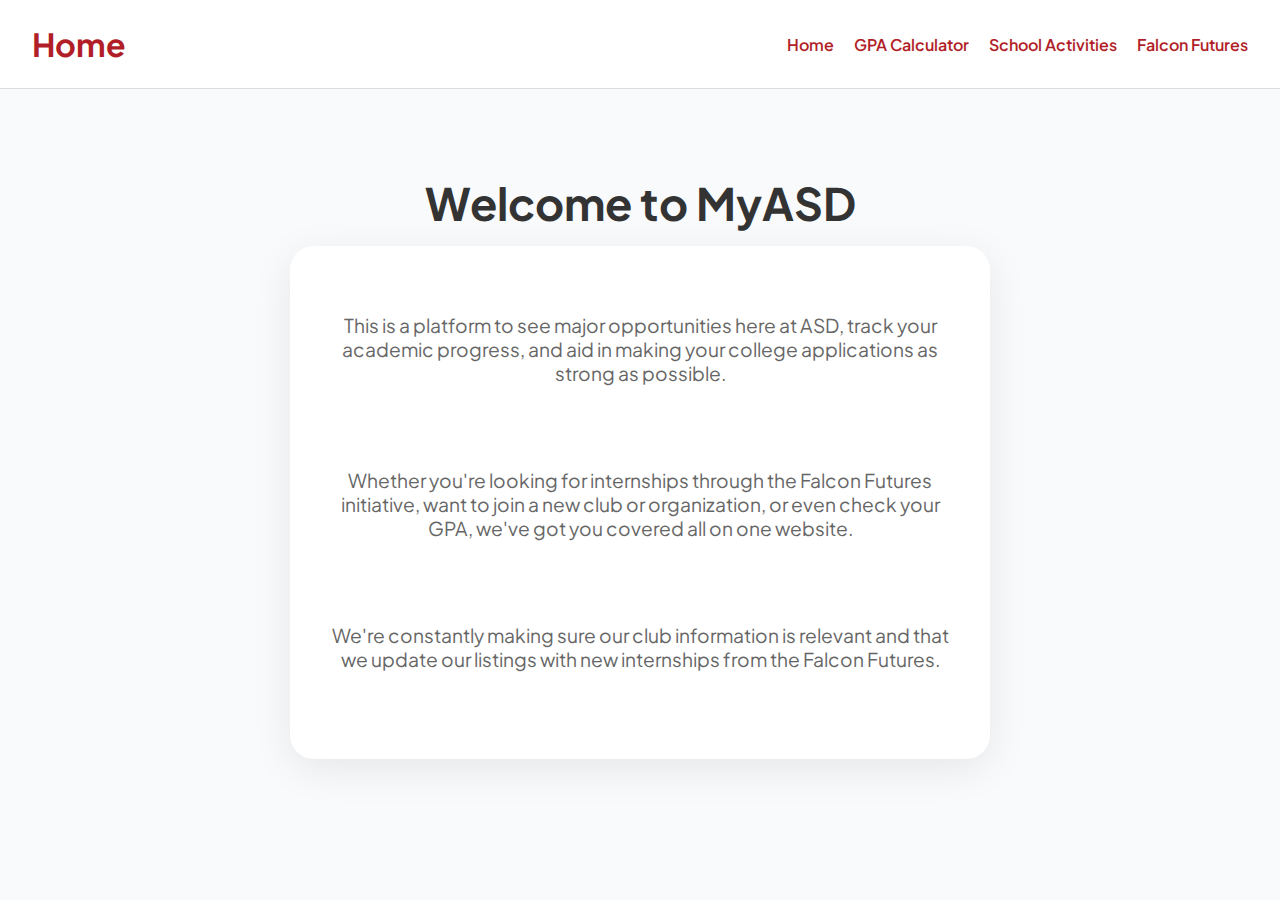
<file: index.html>
<!DOCTYPE html>
<html lang="en">
<head>
  <meta charset="UTF-8">
  <meta name="viewport" content="width=device-width, initial-scale=1.0">
  <link rel="icon" href="asd.png">
  <title>Home</title>
  <link href="https://fonts.googleapis.com/css2?family=Plus+Jakarta+Sans:wght@400;600;700&display=swap" rel="stylesheet">
  <link rel="stylesheet" href="style.css">
</head>
<body>
  <header class="main-header">
    <h1>Home </h1>
    <nav>
      <a href="index.html">Home</a>
      <a href="calculator.html">GPA Calculator</a>
      <a href="activities.html">School Activities</a>
      <a href="falcon.html">Falcon Futures</a>
    </nav>
  </header>

  <main class="homepage-main">
    <section class="homepage-hero">
      <h2>Welcome to MyASD</h2>

      <div class="homepage-form-container">
        <p>
          This is a platform to see major opportunities here at ASD, track your academic progress, and aid in making your college applications as strong as possible.
        </p> 
        <p> 
          Whether you're looking for internships through the Falcon Futures initiative, want to join a new club or organization, or even check your GPA, we've got you covered all on one website. 
        </p>
        <p>
          We're constantly making sure our club information is relevant and that we update our listings with new internships from the Falcon Futures.
        </p>
        
      </div>
    </section>
  </main>

  <script src="https://code.jquery.com/jquery-3.7.1.min.js"></script>
  <script src="index.js"></script>
</body>
</html>
</file>
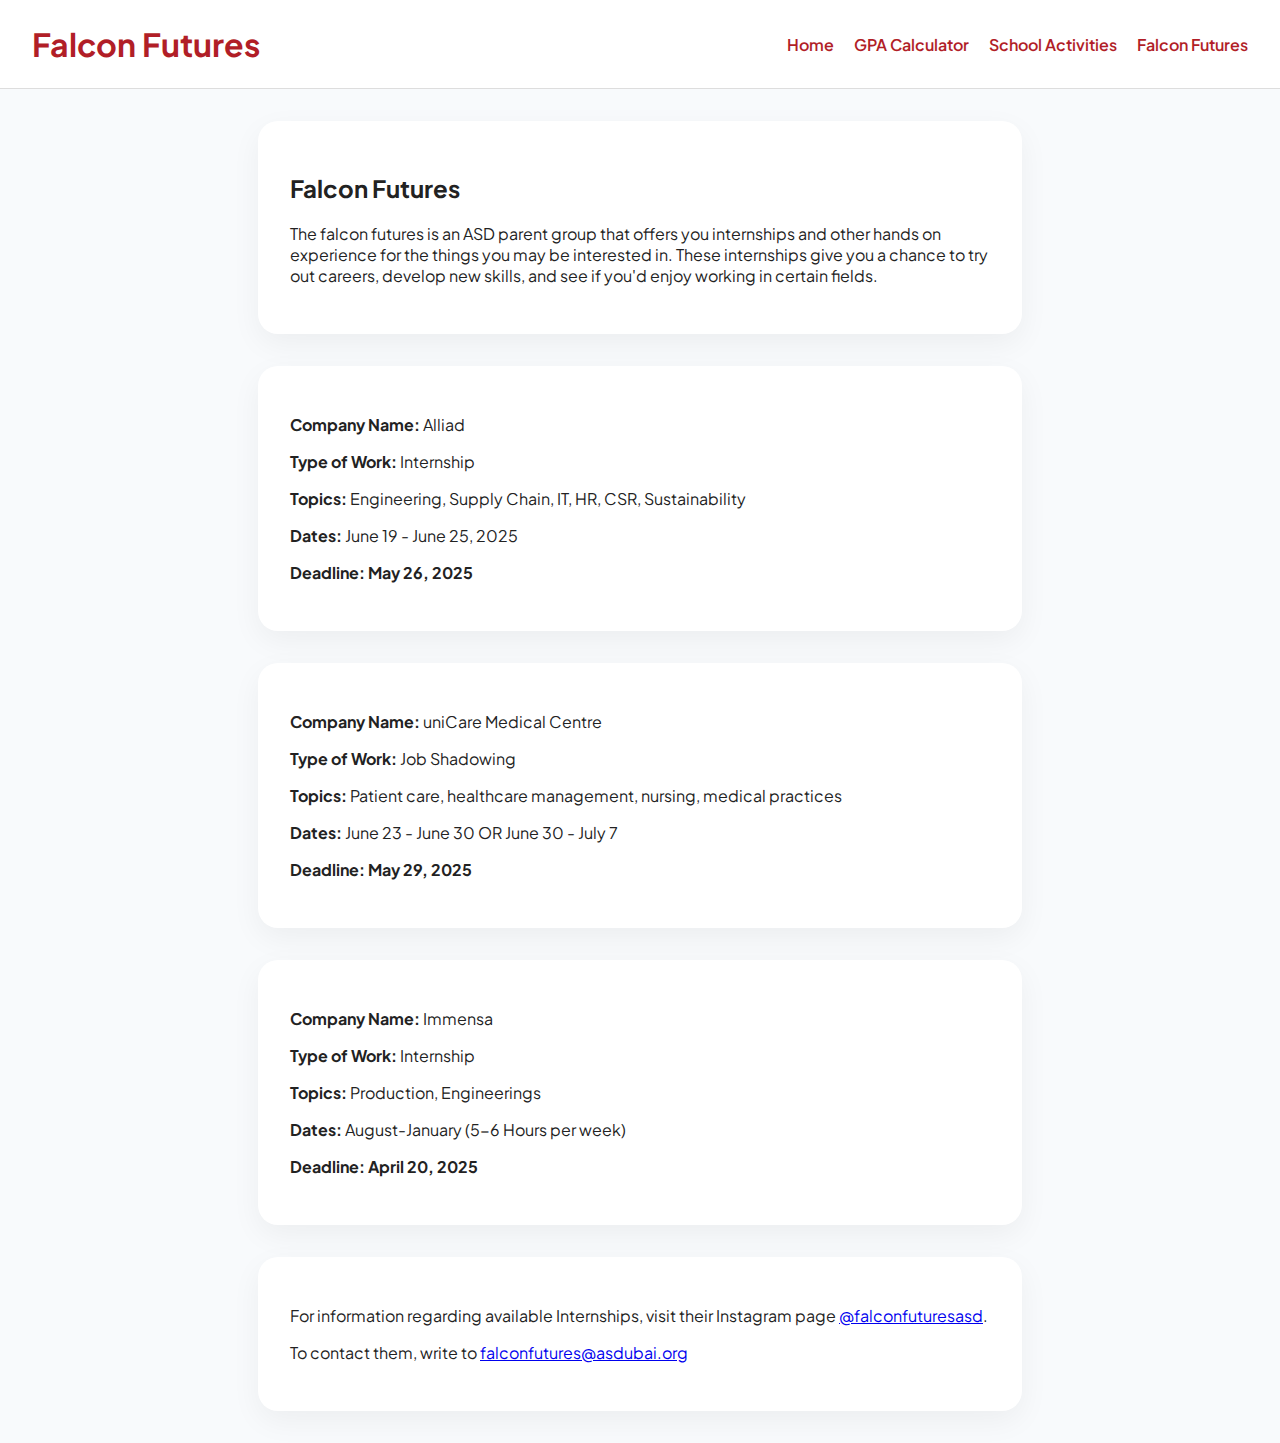
<file: falcon.html>
<!DOCTYPE html>
<html lang="en">
<head>
  <meta charset="UTF-8" />
  <meta name="viewport" content="width=device-width, initial-scale=1.0"/>
  <title>Falcon Futures</title>
  <link href="https://fonts.googleapis.com/css2?family=Plus+Jakarta+Sans:wght@400;600;700&display=swap" rel="stylesheet">
  <link rel="stylesheet" href="style.css" />
</head>
<body>
  <header class="main-header">
    <h1>Falcon Futures</h1>
    <nav>
      <a href="index.html">Home</a>
      <a href="calculator.html">GPA Calculator</a>
      <a href="activities.html">School Activities</a>
      <a href="falcon.html">Falcon Futures</a>
    </nav>
  </header>
  <main>

    <section class="card">
      <h2>Falcon Futures</h2>
      <p>
        The falcon futures is an ASD parent group that offers you internships and other hands on experience for the things you may be interested in. These internships give you a chance to try out careers, develop new skills, and see if you'd enjoy working in certain fields.
      </p>
    </section>

    <section class="card">
      <p><strong>Company Name:</strong> Alliad</p>
      <p><strong>Type of Work:</strong> Internship</p>
      <p><strong>Topics:</strong> Engineering, Supply Chain, IT, HR, CSR, Sustainability</p>
      <p><strong>Dates:</strong> June 19 - June 25, 2025</p>
      <p><strong>Deadline: May 26, 2025</strong></p>
    </section>

     <section class="card">
      <p><strong>Company Name:</strong> uniCare Medical Centre</p>
      <p><strong>Type of Work:</strong> Job Shadowing</p>
      <p><strong>Topics:</strong> Patient care, healthcare management, nursing, medical practices</p>
      <p><strong>Dates:</strong> June 23 - June 30 OR June 30 - July 7</p>
      <p><strong>Deadline: May 29, 2025</strong></p>
    </section>

     <section class="card">
      <p><strong>Company Name:</strong> Immensa</p>
      <p><strong>Type of Work:</strong> Internship</p>
      <p><strong>Topics:</strong> Production, Engineerings</p>
      <p><strong>Dates:</strong> August-January (5-6 Hours per week)</p>
      <p><strong>Deadline: April 20, 2025</strong></p>
     </section>

     <section class="card">
      <p>For information regarding available Internships, visit their Instagram page <a href="https://www.instagram.com/falconfuturesasd?igsh=MWRzcHE3ZXhsNnRmbg==" target="_blank" rel="noopener">@falconfuturesasd</a>.</p>

      <p>
        To contact them, write to <a href="mailto:falconfutures@asdubai.org">falconfutures@asdubai.org</a>
      </p>
     </section>

  </main>
</body>
</html>
</file>
<file: style.css>
body {
  margin: 0;
  font-family: 'Plus Jakarta Sans', sans-serif;
  background: #f8fafc;
  color: #222;
}
.main-header {
  padding: 1.5rem 2rem;
  background: white;
  border-bottom: 1px solid #ddd;
  display: flex;
  justify-content: space-between;
  align-items: center;
}
.main-header h1 {
  color: #B11E27;
  margin: 0;
}
.main-header nav {
  display: flex;
  align-items: center;
  gap: 20px;
}
.main-header nav a {
  text-decoration: none;
  color: #B11E27;
  font-weight: 600;
  transition: color 0.3s ease;
}
.main-header nav a:hover {
  color: #800f1a;
}
.hero {
  text-align: center;
  padding: 5rem 2rem;
}
.hero h2 {
  font-size: 2.5rem;
  margin-bottom: 1rem;
}
.hero p {
  font-size: 16px;
}
.cta {
  display: inline-block;
  margin-top: 2rem;
  padding: 0.75rem 1.5rem;
  background: #B11E27;
  color: #fff;
  border-radius: 999px;
  text-decoration: none;
  font-weight: 600;
}
.card {
  background: white;
  padding: 2rem;
  margin: 2rem auto;
  max-width: 700px;
  border-radius: 20px;
  box-shadow: 0 10px 30px rgba(0,0,0,0.05);
}
footer {
  text-align: center;
  padding: 2rem;
}
.social-icons img {
  width: 36px;
  height: 36px;
  margin: 0 8px;
  border-radius: 50%;
}
.card.gpa-card {
  width: 100%;
  max-width: 1200px;
  margin: 2.5rem auto;
  border-radius: 20px;
  box-shadow: 0 10px 30px rgba(0,0,0,0.05);
  background: #fff;
  padding: 3rem 2.5rem;
  display: flex;
  flex-direction: row;
  gap: 2.5rem;
}
.gpa-desc {
  margin-top: 0.5rem;
  margin-bottom: 2rem;
  font-size: 16px;
  color: #222;
}
#class-list {
  margin-bottom: 2.5rem;
}
.class-entry {
  display: flex;
  flex-direction: column;
  gap: 0.5rem;
  background: #fafafd;
  border-radius: 16px;
  box-shadow: 0 2px 12px rgba(0,0,0,0.04);
  padding: 1.2rem 2rem;
  margin-bottom: 1.5rem;
  box-sizing: border-box;
  position: relative;
}
.class-row-content {
  display: flex;
  align-items: center;
  gap: 1.2rem;
  flex-wrap: wrap;
  width: 100%;
}
.class-input, .class-select {
  flex-grow: 1;
  font-size: 1.1rem;
  padding: 0.7rem 1.2rem;
  border: 1.5px solid #e0e0e0;
  border-radius: 10px;
  background: #fff;
  outline: none;
  min-width: 180px;
  box-sizing: border-box;
}
.class-select {
  min-width: 100px;
  flex-shrink: 0;
}
label {
  font-size: 1.1rem;
  color: #444;
  margin-right: 0;
  display: flex;
  align-items: center;
  gap: 0.3em;
  flex-shrink: 0;
}
.class-delete-button {
  min-width: 140px;
  height: 48px;
  border-radius: 0;
  border: 2px solid #B11E27;
  color: #B11E27;
  background: #fff;
  font-size: 1.1rem;
  font-weight: 700;
  display: inline-flex;
  align-items: center;
  justify-content: center;
  gap: 0.5em;
  margin-left: auto;
  margin-right: 0;
  padding: 0 1.5rem;
  cursor: pointer;
  transition: background 0.2s, color 0.2s, border 0.2s;
  box-sizing: border-box;
  vertical-align: middle;
  flex-shrink: 0;
}
.error-msg {
  color: #B11E27;
  font-size: 1rem;
  text-align: left;
  width: 100%;
  margin-top: 0.5rem;
  margin-left: 0;
}
.gpa-bottom-row {
  display: flex;
  align-items: center;
  gap: 1.5rem;
  margin-top: 1.5rem;
}
.gpa-display {
  background: transparent;
  color: #B11E27;
  border: none;
  font-weight: 700;
  font-size: 1.5rem;
  border-radius: 8px;
  padding: 0.5rem 1.5rem;
  display: flex;
  align-items: center;
  justify-content: center;
}
.add-class-btn, .csv-btn, .reset-trend-btn {
  height: 48px;
  min-width: 140px;
  font-size: 1.1rem;
  font-weight: 600;
  border-radius: 10px;
  padding: 0 1.5rem;
  display: inline-flex;
  align-items: center;
  justify-content: center;
  border: 2px solid #222;
  background: #fff;
  color: #222;
  cursor: pointer;
  transition: background 0.2s, color 0.2s, border 0.2s;
  box-sizing: border-box;
  margin-right: 0.5rem;
}
.add-class-btn:hover, .csv-btn:hover, .reset-trend-btn:hover {
  background: #B11E27;
  color: #fff;
  border-color: #B11E27;
}
.csv-btn {
  border-color: #1a73e8;
  color: #1a73e8;
  background: #fff;
}
.csv-btn:hover {
  background: #1a73e8;
  color: #fff;
}
.reset-trend-btn {
  border-color: #B11E27;
  color: #B11E27;
  background: #fff;
  min-width: 140px;
  margin: 0 auto;
  display: block;
}
.reset-trend-btn:hover {
  background: #B11E27;
  color: #fff;
  border-color: #B11E27;
}
.class-delete-button {
  min-width: 48px;
  width: 48px;
  height: 48px;
  border-radius: 50%;
  border: 2px solid #B11E27;
  color: #B11E27;
  background: #fff;
  font-size: 1.2rem;
  font-weight: 700;
  margin-left: 1.5rem;
  margin-right: 0;
  padding: 0;
}
.class-delete-button:hover {
  background: #B11E27;
  color: #fff;
  border-color: #B11E27;
}
@media (max-width: 1300px) {
  .card.gpa-card { max-width: 98vw; padding: 2rem 1rem; }
}
@media (max-width: 900px) {
  .card.gpa-card.gpa-flex-layout {
    flex-direction: column;
    gap: 1.5rem;
    padding: 1.2rem 0.5rem;
    max-width: 100vw;
    min-width: 0;
  }
  .gpa-left, .gpa-right {
    max-width: 100%;
    min-width: 0;
    padding-right: 0;
    padding-left: 0;
  }
  .gpa-bottom-row {
    flex-direction: column;
    gap: 1rem;
    align-items: stretch;
    margin-top: 1rem;
  }
  .class-row-content {
    flex-direction: column;
    align-items: stretch;
    gap: 0.7rem;
  }
  .class-input, .class-select, label, .class-delete-button {
    width: 100%;
    margin-left: 0;
    margin-right: 0;
  }
  .class-delete-button {
    margin-left: 0;
  }
  .error-msg {
    margin-top: 0.5rem;
    text-align: left;
  }
  .gpa-display {
    width: 100%;
    justify-content: flex-start;
    margin-right: 0;
  }
  .gpa-trend-section, .gpa-distribution-section {
    padding: 1.2rem 0.5rem 1.5rem 0.5rem;
    margin-bottom: 1.2rem;
  }
  #gpaTrendChart, #gpaDistributionChart {
    min-width: 0;
    width: 100% !important;
    max-width: 100vw;
  }
  .main-header {
    flex-direction: column;
    align-items: flex-start;
    padding: 1rem 0.5rem;
  }
  .main-header nav {
    margin-top: 0.5rem;
    width: 100%;
    display: flex;
    flex-wrap: wrap;
    gap: 0.5rem;
  }
  .main-header nav a {
    margin-left: 0;
    margin-right: 10px;
    font-size: 1rem;
  }
  .footer, .social-icons {
    flex-direction: column;
    align-items: flex-start;
    padding: 1rem 0.5rem;
  }
}
.brand-area {
  display: flex;
  align-items: center;
  gap: 1.2rem;
}
.brand-logo {
  width: 48px;
  height: 48px;
  border-radius: 12px;
  box-shadow: 0 2px 8px rgba(0,0,0,0.08);
}
.tagline {
  font-size: 1rem;
  color: #888;
  font-weight: 500;
  margin-left: 2px;
}
.theme-switcher {
  background: none;
  border: none;
  font-size: 1.6rem;
  margin-left: 1.5rem;
  cursor: pointer;
  color: #B11E27;
  transition: color 0.2s;
}
.theme-switcher:hover { color: #800f1a; }
.gpa-header-row {
  display: flex;
  align-items: center;
  justify-content: space-between;
}
.help-btn {
  background: #f7f7fa;
  border: none;
  border-radius: 50%;
  font-size: 1.3rem;
  width: 2.2rem;
  height: 2.2rem;
  cursor: pointer;
  color: #B11E27;
  box-shadow: 0 1px 4px rgba(0,0,0,0.06);
  transition: background 0.2s;
}
.help-btn:hover { background: #ececf3; }
.gpa-actions {
  display: flex;
  gap: 1rem;
  margin-bottom: 1.5rem;
}
.export-btn, .import-btn, .print-btn {
  background: #fff;
  color: #B11E27;
  border: 1.5px solid #B11E27;
  border-radius: 8px;
  font-size: 1rem;
  font-weight: 600;
  padding: 0.5rem 1.2rem;
  cursor: pointer;
  transition: background 0.2s, color 0.2s, border 0.2s;
}
.export-btn:hover, .import-btn:hover, .print-btn:hover {
  background: #B11E27;
  color: #fff;
}
#toast-container {
  position: fixed;
  bottom: 2rem;
  right: 2rem;
  z-index: 9999;
  display: flex;
  flex-direction: column;
  align-items: flex-end;
  gap: 0.5rem;
}
.toast {
  background: #B11E27;
  color: #fff;
  padding: 1rem 1.5rem;
  border-radius: 8px;
  margin-bottom: 1rem;
  box-shadow: 0 2px 8px rgba(0,0,0,0.12);
  font-size: 1.1rem;
  animation: fadeIn 0.3s;
}
.empty-state {
  text-align: center;
  margin: 2rem 0 2.5rem 0;
}
.empty-illustration {
  width: 120px;
  margin-bottom: 1rem;
  opacity: 0.7;
}
.plus-icon {
  font-size: 1.3em;
  margin-right: 0.3em;
}
/* Modal */
.modal {
  display: flex;
  align-items: center;
  justify-content: center;
  position: fixed;
  z-index: 10000;
  left: 0; top: 0; width: 100vw; height: 100vh;
  background: rgba(0,0,0,0.18);
}
.modal-content {
  background: #fff;
  padding: 2rem 2.5rem;
  border-radius: 18px;
  box-shadow: 0 4px 24px rgba(0,0,0,0.13);
  max-width: 400px;
  width: 90vw;
  position: relative;
}
.close-modal {
  position: absolute;
  right: 1.2rem;
  top: 1.2rem;
  font-size: 1.5rem;
  color: #B11E27;
  cursor: pointer;
}
/* Floating label (optional, for future) */
/* .floating-label-group { position: relative; }
.floating-label { position: absolute; left: 1.2rem; top: 1.1rem; color: #aaa; pointer-events: none; transition: 0.2s; }
.class-input:focus + .floating-label, .class-input:not(:placeholder-shown) + .floating-label { top: -0.7rem; left: 1rem; font-size: 0.9em; color: #B11E27; background: #fff; padding: 0 0.3em; }
*/
/* Dark mode */
body.dark {
  background: #181824;
  color: #f4f4fb;
}
body.dark .card, body.dark .modal-content {
  background: #232336;
  color: #f4f4fb;
}
body.dark .main-header, body.dark .gpa-card {
  background: #232336;
  border-color: #33334a;
}
body.dark .gpa-display {
  background: #232336;
  color: #ffb3b3;
  border-color: #ffb3b3;
}
body.dark .add-class-btn, body.dark .export-btn, body.dark .import-btn, body.dark .print-btn {
  background: #232336;
  color: #ffb3b3;
  border-color: #ffb3b3;
}
body.dark .add-class-btn:hover, body.dark .export-btn:hover, body.dark .import-btn:hover, body.dark .print-btn:hover {
  background: #B11E27;
  color: #fff;
  border-color: #B11E27;
}
body.dark .class-entry {
  background: #232336;
  box-shadow: 0 2px 12px rgba(0,0,0,0.18);
}
body.dark .empty-state { color: #aaa; }
body.dark .help-btn { background: #232336; color: #ffb3b3; }
body.dark .help-btn:hover { background: #33334a; }
@media (max-width: 700px) {
  .brand-area { flex-direction: column; gap: 0.5rem; align-items: flex-start; }
  .gpa-header-row { flex-direction: column; gap: 0.5rem; align-items: flex-start; }
  .gpa-actions { flex-direction: column; gap: 0.5rem; }
  #toast-container {
    bottom: 1rem;
    right: 1rem;
    left: 1rem;
    align-items: center;
  }
}
.gpa-trend-section {
  margin-top: 2.5rem;
  background: #f7f7fa;
  border-radius: 16px;
  padding: 1.5rem 1rem 2rem 1rem;
  box-shadow: 0 2px 12px rgba(0,0,0,0.04);
  text-align: center;
}
.trend-title {
  margin-bottom: 1rem;
  color: #B11E27;
  font-size: 1.2rem;
  font-weight: 700;
}
#gpaTrendChart {
  max-width: 600px;
  width: 100%;
  margin: 0 auto 1.2rem auto;
  background: #fff;
  border-radius: 8px;
  box-shadow: 0 1px 4px rgba(0,0,0,0.04);
}
body.dark .gpa-trend-section { background: #232336; }
body.dark #gpaTrendChart { background: #232336; }
body.dark .csv-btn { background: #232336; color: #8ab4f8; border-color: #8ab4f8; }
body.dark .csv-btn:hover { background: #1a73e8; color: #fff; }
body.dark .reset-trend-btn { background: #232336; color: #ffb3b3; border-color: #ffb3b3; }
body.dark .reset-trend-btn:hover { background: #B11E27; color: #fff; border-color: #B11E27; }
.gpa-flex-layout {
  display: flex;
  gap: 2.5rem;
  align-items: flex-start;
}
.gpa-left {
  flex: 1 1 350px;
  min-width: 320px;
}
.gpa-right {
  flex: 1 1 350px;
  min-width: 320px;
  display: flex;
  flex-direction: column;
  align-items: stretch;
  gap: 2.5rem;
}
.gpa-main-flex {
  display: flex;
  gap: 2.5rem;
  align-items: flex-start;
  max-width: 1200px;
  margin: 2.5rem auto;
}
.gpa-semesters {
  flex: 2 1 600px;
  min-width: 340px;
}
.gpa-summary-card {
  flex: 1 1 320px;
  min-width: 280px;
  background: #fff;
  border-radius: 18px;
  box-shadow: 0 2px 16px rgba(0,0,0,0.07);
  padding: 2.2rem 1.5rem 2.5rem 1.5rem;
  display: flex;
  flex-direction: column;
  align-items: center;
  margin-top: 1.5rem;
}
.gpa-summary-main {
  display: flex;
  flex-direction: column;
  align-items: center;
  margin-top: -1.5rem;
}
.gpa-summary-gpa {
  font-size: 2.7rem;
  font-weight: 700;
  color: #1a73e8;
  margin-bottom: 0.2rem;
}
.gpa-summary-label {
  font-size: 1.1rem;
  color: #888;
  margin-bottom: 1.2rem;
}
.gpa-summary-details {
  width: 100%;
  margin-top: 1.2rem;
  display: flex;
  flex-direction: column;
  gap: 0.7rem;
}
.gpa-summary-detail {
  display: flex;
  justify-content: space-between;
  font-size: 1.1rem;
  background: #f8fafc;
  border-radius: 8px;
  padding: 0.6rem 1.1rem;
  color: #1a73e8;
  font-weight: 600;
  border: 1.5px solid #e3eaf3;
}
.gpa-title {
  color: #1a73e8;
  font-size: 2rem;
  font-weight: 700;
  margin: 0;
}
.toggle-switch {
  display: flex;
  align-items: center;
  gap: 0.7rem;
  font-size: 1.1rem;
  color: #888;
}
.switch {
  position: relative;
  display: inline-block;
  width: 44px;
  height: 24px;
}
.switch input { display: none; }
.slider {
  position: absolute;
  cursor: pointer;
  top: 0; left: 0; right: 0; bottom: 0;
  background: #e3eaf3;
  border-radius: 24px;
  transition: .3s;
}
.slider:before {
  position: absolute;
  content: "";
  height: 18px;
  width: 18px;
  left: 3px;
  bottom: 3px;
  background: #1a73e8;
  border-radius: 50%;
  transition: .3s;
}
.switch input:checked + .slider { background: #b3d6fc; }
.switch input:checked + .slider:before { transform: translateX(20px); }
.semester-card {
  background: #fff;
  border-radius: 16px;
  box-shadow: 0 2px 12px rgba(0,0,0,0.05);
  padding: 2rem 1.5rem 1.5rem 1.5rem;
  margin-bottom: 2rem;
  border: 1.5px solid #e3eaf3;
}
.semester-header {
  display: flex;
  align-items: center;
  justify-content: space-between;
  margin-bottom: 1.2rem;
}
.semester-title {
  font-size: 1.4rem;
  font-weight: 700;
  color: #222;
}
.delete-semester-btn {
  background: #fff;
  color: #e53935;
  border: 1.5px solid #e53935;
  border-radius: 50%;
  width: 32px;
  height: 32px;
  display: flex;
  align-items: center;
  justify-content: center;
  font-size: 1.1rem;
  font-weight: 700;
  cursor: pointer;
  transition: background 0.2s, color 0.2s, border 0.2s;
  padding: 0;
}
.delete-semester-btn:hover {
  background: #e53935;
  color: #fff;
  border-color: #e53935;
}
.course-list {
  margin-bottom: 1.2rem;
}
.course-row {
  display: flex;
  align-items: center;
  gap: 1rem;
  margin-bottom: 0.8rem;
}
.course-input, .credit-input, .grade-select, .points-input {
  font-size: 1.05rem;
  padding: 0.6rem 1rem;
  border: 1.5px solid #e3eaf3;
  border-radius: 8px;
  background: #f8fafc;
  outline: none;
  min-width: 120px;
  transition: border 0.2s;
}
.course-input:focus, .credit-input:focus, .grade-select:focus, .points-input:focus {
  border-color: #1a73e8;
}
.credit-input, .points-input {
  width: 70px;
  text-align: center;
}
.delete-course-btn {
  background: #fff;
  color: #e53935;
  border: 1.5px solid #e53935;
  border-radius: 50%;
  width: 28px;
  height: 28px;
  display: flex;
  align-items: center;
  justify-content: center;
  font-size: 1rem;
  font-weight: 700;
  cursor: pointer;
  transition: background 0.2s, color 0.2s, border 0.2s;
  padding: 0;
}
.delete-course-btn:hover {
  background: #e53935;
  color: #fff;
  border-color: #e53935;
}
.add-course-btn, .add-semester-btn {
  background: #e3f2fd;
  color: #1a73e8;
  border: 1.5px solid #b3d6fc;
  border-radius: 8px;
  font-size: 1.1rem;
  font-weight: 600;
  padding: 0.7rem 1.5rem;
  cursor: pointer;
  transition: background 0.2s, color 0.2s, border 0.2s;
  margin-top: 0.5rem;
  margin-bottom: 0.5rem;
  display: flex;
  align-items: center;
  gap: 0.5em;
}
.add-course-btn:hover, .add-semester-btn:hover {
  background: #1a73e8;
  color: #fff;
  border-color: #1a73e8;
}
.semester-gpa {
  font-size: 1.2rem;
  color: #222;
  font-weight: 600;
  margin-top: 1.2rem;
}
@media (max-width: 900px) {
  .gpa-main-flex { flex-direction: column; gap: 1.5rem; }
  .gpa-summary-card { margin-top: 0; }
}
.gpa-trend-section, .gpa-distribution-section {
  width: 100%;
  background: #f7f7fa;
  border-radius: 16px;
  padding: 2rem 2rem 2.5rem 2rem;
  box-shadow: 0 2px 12px rgba(0,0,0,0.04);
  text-align: center;
  margin-bottom: 2rem;
}
#gpaTrendChart, #gpaDistributionChart {
  width: 100% !important;
  max-width: 100%;
  min-width: 300px;
  margin: 0 auto 1.2rem auto;
  background: #fff;
  border-radius: 8px;
  box-shadow: 0 1px 4px rgba(0,0,0,0.04);
}
.card.gpa-card.gpa-flex-layout {
  width: 100%;
  max-width: 1200px;
  margin: 2.5rem auto;
  border-radius: 20px;
  box-shadow: 0 10px 30px rgba(0,0,0,0.05);
  background: #fff;
  padding: 3rem 2.5rem;
  display: flex;
  flex-direction: row;
  gap: 3rem;
  align-items: flex-start;
  box-sizing: border-box;
}
.gpa-left {
  flex: 0 1 60%;
  max-width: 60%;
  min-width: 340px;
  padding-right: 2.5rem;
  box-sizing: border-box;
  display: flex;
  flex-direction: column;
  gap: 2rem;
}
.gpa-right {
  flex: 0 1 40%;
  max-width: 40%;
  min-width: 320px;
  display: flex;
  flex-direction: column;
  align-items: stretch;
  gap: 2.5rem;
  box-sizing: border-box;
}
.gpa-trend-section, .gpa-distribution-section {
  width: 100%;
  background: #f7f7fa;
  border-radius: 16px;
  padding: 2rem 2rem 2.5rem 2rem;
  box-shadow: 0 2px 12px rgba(0,0,0,0.04);
  text-align: center;
  margin-bottom: 0;
  box-sizing: border-box;
}
#gpaTrendChart, #gpaDistributionChart {
  width: 100% !important;
  max-width: 100%;
  min-width: 300px;
  margin: 0 auto 1.2rem auto;
  background: #fff;
  border-radius: 8px;
  box-shadow: 0 1px 4px rgba(0,0,0,0.04);
}
.gpa-bottom-row {
  display: flex;
  align-items: center;
  gap: 1.5rem;
  margin-top: 1.5rem;
}
.class-entry {
  display: flex;
  flex-direction: column;
  gap: 0.5rem;
  background: #fafafd;
  border-radius: 16px;
  box-shadow: 0 2px 12px rgba(0,0,0,0.04);
  padding: 1.2rem 2rem;
  margin-bottom: 1.5rem;
  box-sizing: border-box;
  position: relative;
}
.class-input, .class-select {
  flex-grow: 1;
  font-size: 1.1rem;
  padding: 0.7rem 1.2rem;
  border: 1.5px solid #e0e0e0;
  border-radius: 10px;
  background: #fff;
  outline: none;
  min-width: 180px;
  box-sizing: border-box;
}
.class-select {
  min-width: 100px;
  flex-shrink: 0;
}
label {
  font-size: 1.1rem;
  color: #444;
  margin-right: 0;
  display: flex;
  align-items: center;
  gap: 0.3em;
  flex-shrink: 0;
}
.class-delete-button {
  min-width: 140px;
  height: 48px;
  border-radius: 0;
  border: 2px solid #B11E27;
  color: #B11E27;
  background: #fff;
  font-size: 1.1rem;
  font-weight: 700;
  display: inline-flex;
  align-items: center;
  justify-content: center;
  gap: 0.5em;
  margin-left: auto;
  margin-right: 0;
  padding: 0 1.5rem;
  cursor: pointer;
  transition: background 0.2s, color 0.2s, border 0.2s;
  box-sizing: border-box;
  vertical-align: middle;
  flex-shrink: 0;
}
.error-msg {
  color: #B11E27;
  font-size: 1rem;
  text-align: left;
  width: 100%;
  margin-top: 0.5rem;
  margin-left: 0;
}
@media (max-width: 1100px) {
  .card.gpa-card.gpa-flex-layout {
    flex-direction: column;
    gap: 2rem;
    padding: 2rem 0.5rem;
  }
  .gpa-left, .gpa-right {
    max-width: 100%;
    min-width: 0;
    padding-right: 0;
  }
}
@media (max-width: 700px) {
  .card.gpa-card.gpa-flex-layout { padding: 1rem 0.5rem; }
  .gpa-bottom-row { flex-direction: column; gap: 1rem; align-items: stretch; }
  .class-entry { flex-direction: column; align-items: stretch; gap: 0.7rem; padding: 1.2rem 0.7rem; }
  .gpa-display { width: 100%; justify-content: flex-start; }
}
.btn-outline {
  background: transparent;
  color: #B11E27;
  border: 2px solid #B11E27;
  font-weight: 700;
  font-size: 1.1rem;
  border-radius: 8px;
  padding: 0 1.5rem;
  height: 48px;
  min-width: 140px;
  display: inline-flex;
  align-items: center;
  justify-content: center;
  cursor: pointer;
  transition: background 0.2s, color 0.2s;
}
.btn-outline:hover {
  background: #B11E27;
  color: #fff;
}
.btn-filled {
  background: #B11E27;
  color: #fff;
  border: 2px solid #B11E27;
  font-weight: 700;
  font-size: 1.1rem;
  border-radius: 8px;
  padding: 0 1.5rem;
  height: 48px;
  min-width: 140px;
  display: inline-flex;
  align-items: center;
  justify-content: center;
  cursor: pointer;
  transition: background 0.2s, color 0.2s;
}
.btn-filled:hover {
  background: #800f1a;
  border-color: #800f1a;
}
.add-class-btn, .csv-btn, .reset-trend-btn, .class-delete-button {
  border-radius: 0;
  font-size: 1.1rem;
  font-weight: 700;
  height: 48px;
  min-width: 140px;
  padding: 0 1.5rem;
  display: inline-flex;
  align-items: center;
  justify-content: center;
  box-sizing: border-box;
  transition: background 0.2s, color 0.2s, border 0.2s;
}
.homepage-main {
  display: flex;
  justify-content: center;
  align-items: center;
  min-height: calc(100vh - 100px); /* Adjust based on header/footer height */
  padding: 20px;
  box-sizing: border-box;
  text-align: center;
}
.homepage-hero {
  max-width: 700px;
  margin-bottom: 80px; /* Space for content below if needed */
}
.homepage-hero h2 {
  font-size: 2.8rem;
  margin-bottom: 1rem;
  color: #333;
  line-height: 1.2;
}
.homepage-hero p {
  font-size: 1.2rem;
  color: #666;
  margin-bottom: 2.5rem;
}
.homepage-form-container {
  background: #fff;
  border-radius: 24px;
  box-shadow: 0 10px 40px rgba(0,0,0,0.08);
  padding: 3rem 2.5rem;
  display: flex;
  flex-direction: column;
  align-items: center;
  gap: 1.5rem;
}
.class-entry-homepage {
  display: flex;
  align-items: center;
  flex-wrap: wrap;
  gap: 1.2rem;
  width: 100%;
  justify-content: center;
}
.homepage-class-name, .homepage-class-grade {
  flex-grow: 1;
  font-size: 1.1rem;
  padding: 0.8rem 1.2rem;
  border: 1.5px solid #e0e0e0;
  border-radius: 10px;
  background: #f8fafc;
  outline: none;
  min-width: 180px;
  box-sizing: border-box;
}
.homepage-class-grade {
  min-width: 100px;
  flex-shrink: 0;
}
.homepage-form-container label {
  font-size: 1.1rem;
  color: #444;
  display: flex;
  align-items: center;
  gap: 0.3em;
  flex-shrink: 0;
}
.calculate-btn {
  width: 100%;
  max-width: 300px; /* Limit button width */
  margin-top: 1rem;
}
@media (max-width: 768px) {
  .homepage-hero h2 {
    font-size: 2rem;
  }
  .homepage-hero p {
    font-size: 1rem;
  }
  .homepage-form-container {
    padding: 1.5rem 1rem;
  }
  .class-entry-homepage {
    flex-direction: column;
    align-items: stretch;
  }
  .homepage-class-name, .homepage-class-grade, .homepage-form-container label {
    width: 100%;
  }
  .calculate-btn {
    max-width: 100%;
  }
}

.icon-btn {
  background: none;
  border: none;
  padding: 0.5rem;
  cursor: pointer;
  display: flex;
  align-items: center;
  justify-content: center;
  border-radius: 8px; /* Consistent with other buttons/cards */
  transition: background 0.2s;
}


.icon-btn:hover {
  background: rgba(0,0,0,0.05);
}

body.dark .icon-btn:hover {
  background: rgba(255,255,255,0.1);
}

body.dark .icon-btn svg path {
  fill: #ffb3b3; /* Dark mode icon color */
}

/* Theme switcher styles */
</file>
